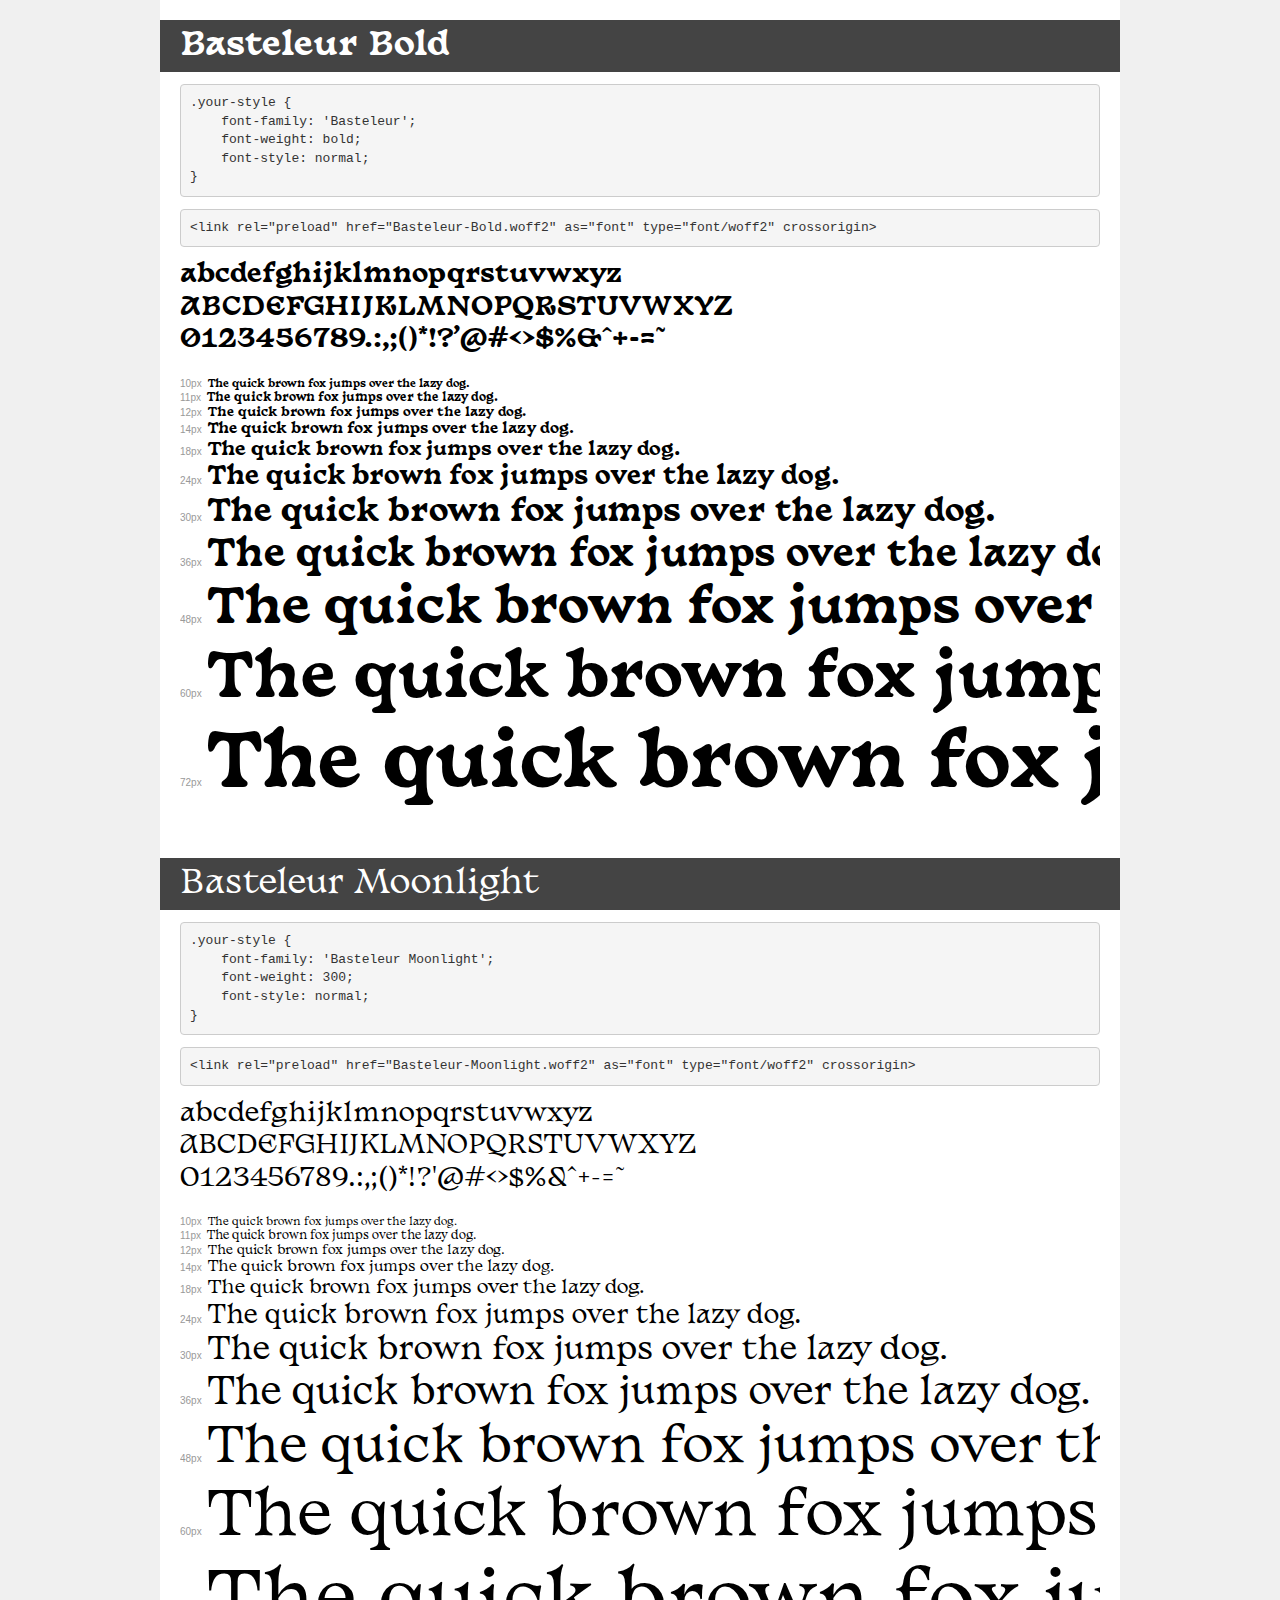
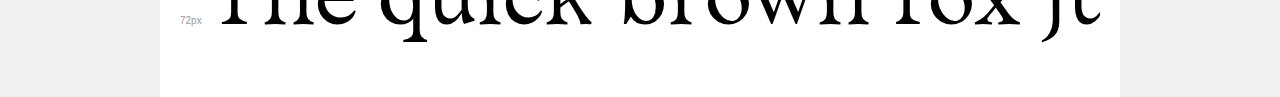
<file: Fonts/demo.html>
<!DOCTYPE html>
<html lang="en">
<head>
    <meta charset="utf-8">
    <meta http-equiv="X-UA-Compatible" content="IE=edge">
    <meta name="viewport" content="width=device-width, initial-scale=1">
    <meta name="robots" content="noindex, noarchive">
    <meta name="format-detection" content="telephone=no">
    <title>Transfonter demo</title>
    <link href="stylesheet.css" rel="stylesheet">
    <style>
        /*
        http://meyerweb.com/eric/tools/css/reset/
        v2.0 | 20110126
        License: none (public domain)
        */
        html, body, div, span, applet, object, iframe,
        h1, h2, h3, h4, h5, h6, p, blockquote, pre,
        a, abbr, acronym, address, big, cite, code,
        del, dfn, em, img, ins, kbd, q, s, samp,
        small, strike, strong, sub, sup, tt, var,
        b, u, i, center,
        dl, dt, dd, ol, ul, li,
        fieldset, form, label, legend,
        table, caption, tbody, tfoot, thead, tr, th, td,
        article, aside, canvas, details, embed,
        figure, figcaption, footer, header, hgroup,
        menu, nav, output, ruby, section, summary,
        time, mark, audio, video {
            margin: 0;
            padding: 0;
            border: 0;
            font-size: 100%;
            font: inherit;
            vertical-align: baseline;
        }
        /* HTML5 display-role reset for older browsers */
        article, aside, details, figcaption, figure,
        footer, header, hgroup, menu, nav, section {
            display: block;
        }
        body {
            line-height: 1;
        }
        ol, ul {
            list-style: none;
        }
        blockquote, q {
            quotes: none;
        }
        blockquote:before, blockquote:after,
        q:before, q:after {
            content: '';
            content: none;
        }
        table {
            border-collapse: collapse;
            border-spacing: 0;
        }
        /* demo styles */
        body {
            background: #f0f0f0;
            color: #000;
        }
        .page {
            background: #fff;
            width: 920px;
            margin: 0 auto;
            padding: 20px 20px 0 20px;
            overflow: hidden;
        }
        .font-container {
            overflow-x: auto;
            overflow-y: hidden;
            margin-bottom: 40px;
            line-height: 1.3;
            white-space: nowrap;
            padding-bottom: 5px;
        }
        h1 {
            position: relative;
            background: #444;
            font-size: 32px;
            color: #fff;
            padding: 10px 20px;
            margin: 0 -20px 12px -20px;
        }
        .letters {
            font-size: 25px;
            margin-bottom: 20px;
        }
        .s10:before {
            content: '10px';
        }
        .s11:before {
            content: '11px';
        }
        .s12:before {
            content: '12px';
        }
        .s14:before {
            content: '14px';
        }
        .s18:before {
            content: '18px';
        }
        .s24:before {
            content: '24px';
        }
        .s30:before {
            content: '30px';
        }
        .s36:before {
            content: '36px';
        }
        .s48:before {
            content: '48px';
        }
        .s60:before {
            content: '60px';
        }
        .s72:before {
            content: '72px';
        }
        .s10:before, .s11:before, .s12:before, .s14:before,
        .s18:before, .s24:before, .s30:before, .s36:before,
        .s48:before, .s60:before, .s72:before {
            font-family: Arial, sans-serif;
            font-size: 10px;
            font-weight: normal;
            font-style: normal;
            color: #999;
            padding-right: 6px;
        }
        pre {
            display: block;
            padding: 9px;
            margin: 0 0 12px;
            font-family: Monaco, Menlo, Consolas, "Courier New", monospace;
            font-size: 13px;
            line-height: 1.428571429;
            color: #333;
            font-weight: normal;
            font-style: normal;
            background-color: #f5f5f5;
            border: 1px solid #ccc;
            overflow-x: auto;
            border-radius: 4px;
        }
        /* responsive */
        @media (max-width: 959px) {
            .page {
                width: auto;
                margin: 0;
            }
        }
    </style>
</head>
<body>
<div class="page">
    <div class="demo">
        <h1 style="font-family: 'Basteleur'; font-weight: bold; font-style: normal;">Basteleur Bold</h1>
        <pre title="Usage">.your-style {
    font-family: 'Basteleur';
    font-weight: bold;
    font-style: normal;
}</pre>
        <pre title="Preload (optional)">
&lt;link rel=&quot;preload&quot; href=&quot;Basteleur-Bold.woff2&quot; as=&quot;font&quot; type=&quot;font/woff2&quot; crossorigin&gt;</pre>
        <div class="font-container" style="font-family: 'Basteleur'; font-weight: bold; font-style: normal;">
            <p class="letters">
                abcdefghijklmnopqrstuvwxyz<br>
ABCDEFGHIJKLMNOPQRSTUVWXYZ<br>
                0123456789.:,;()*!?'@#&lt;&gt;$%&^+-=~
            </p>
            <p class="s10" style="font-size: 10px;">The quick brown fox jumps over the lazy dog.</p>
            <p class="s11" style="font-size: 11px;">The quick brown fox jumps over the lazy dog.</p>
            <p class="s12" style="font-size: 12px;">The quick brown fox jumps over the lazy dog.</p>
            <p class="s14" style="font-size: 14px;">The quick brown fox jumps over the lazy dog.</p>
            <p class="s18" style="font-size: 18px;">The quick brown fox jumps over the lazy dog.</p>
            <p class="s24" style="font-size: 24px;">The quick brown fox jumps over the lazy dog.</p>
            <p class="s30" style="font-size: 30px;">The quick brown fox jumps over the lazy dog.</p>
            <p class="s36" style="font-size: 36px;">The quick brown fox jumps over the lazy dog.</p>
            <p class="s48" style="font-size: 48px;">The quick brown fox jumps over the lazy dog.</p>
            <p class="s60" style="font-size: 60px;">The quick brown fox jumps over the lazy dog.</p>
            <p class="s72" style="font-size: 72px;">The quick brown fox jumps over the lazy dog.</p>
        </div>
    </div>

    <div class="demo">
        <h1 style="font-family: 'Basteleur Moonlight'; font-weight: 300; font-style: normal;">Basteleur Moonlight</h1>
        <pre title="Usage">.your-style {
    font-family: 'Basteleur Moonlight';
    font-weight: 300;
    font-style: normal;
}</pre>
        <pre title="Preload (optional)">
&lt;link rel=&quot;preload&quot; href=&quot;Basteleur-Moonlight.woff2&quot; as=&quot;font&quot; type=&quot;font/woff2&quot; crossorigin&gt;</pre>
        <div class="font-container" style="font-family: 'Basteleur Moonlight'; font-weight: 300; font-style: normal;">
            <p class="letters">
                abcdefghijklmnopqrstuvwxyz<br>
ABCDEFGHIJKLMNOPQRSTUVWXYZ<br>
                0123456789.:,;()*!?'@#&lt;&gt;$%&^+-=~
            </p>
            <p class="s10" style="font-size: 10px;">The quick brown fox jumps over the lazy dog.</p>
            <p class="s11" style="font-size: 11px;">The quick brown fox jumps over the lazy dog.</p>
            <p class="s12" style="font-size: 12px;">The quick brown fox jumps over the lazy dog.</p>
            <p class="s14" style="font-size: 14px;">The quick brown fox jumps over the lazy dog.</p>
            <p class="s18" style="font-size: 18px;">The quick brown fox jumps over the lazy dog.</p>
            <p class="s24" style="font-size: 24px;">The quick brown fox jumps over the lazy dog.</p>
            <p class="s30" style="font-size: 30px;">The quick brown fox jumps over the lazy dog.</p>
            <p class="s36" style="font-size: 36px;">The quick brown fox jumps over the lazy dog.</p>
            <p class="s48" style="font-size: 48px;">The quick brown fox jumps over the lazy dog.</p>
            <p class="s60" style="font-size: 60px;">The quick brown fox jumps over the lazy dog.</p>
            <p class="s72" style="font-size: 72px;">The quick brown fox jumps over the lazy dog.</p>
        </div>
    </div>

</div>
</body>
</html>
</file>
<file: Fonts/stylesheet.css>
@font-face {
    font-family: 'Basteleur';
    src: url('Basteleur-Bold.eot');
    src: url('Basteleur-Bold.eot?#iefix') format('embedded-opentype'),
        url('Basteleur-Bold.woff2') format('woff2'),
        url('Basteleur-Bold.woff') format('woff'),
        url('Basteleur-Bold.ttf') format('truetype');
    font-weight: bold;
    font-style: normal;
    font-display: swap;
}

@font-face {
    font-family: 'Basteleur Moonlight';
    src: url('Basteleur-Moonlight.eot');
    src: url('Basteleur-Moonlight.eot?#iefix') format('embedded-opentype'),
        url('Basteleur-Moonlight.woff2') format('woff2'),
        url('Basteleur-Moonlight.woff') format('woff'),
        url('Basteleur-Moonlight.ttf') format('truetype');
    font-weight: 300;
    font-style: normal;
    font-display: swap;
}
</file>
